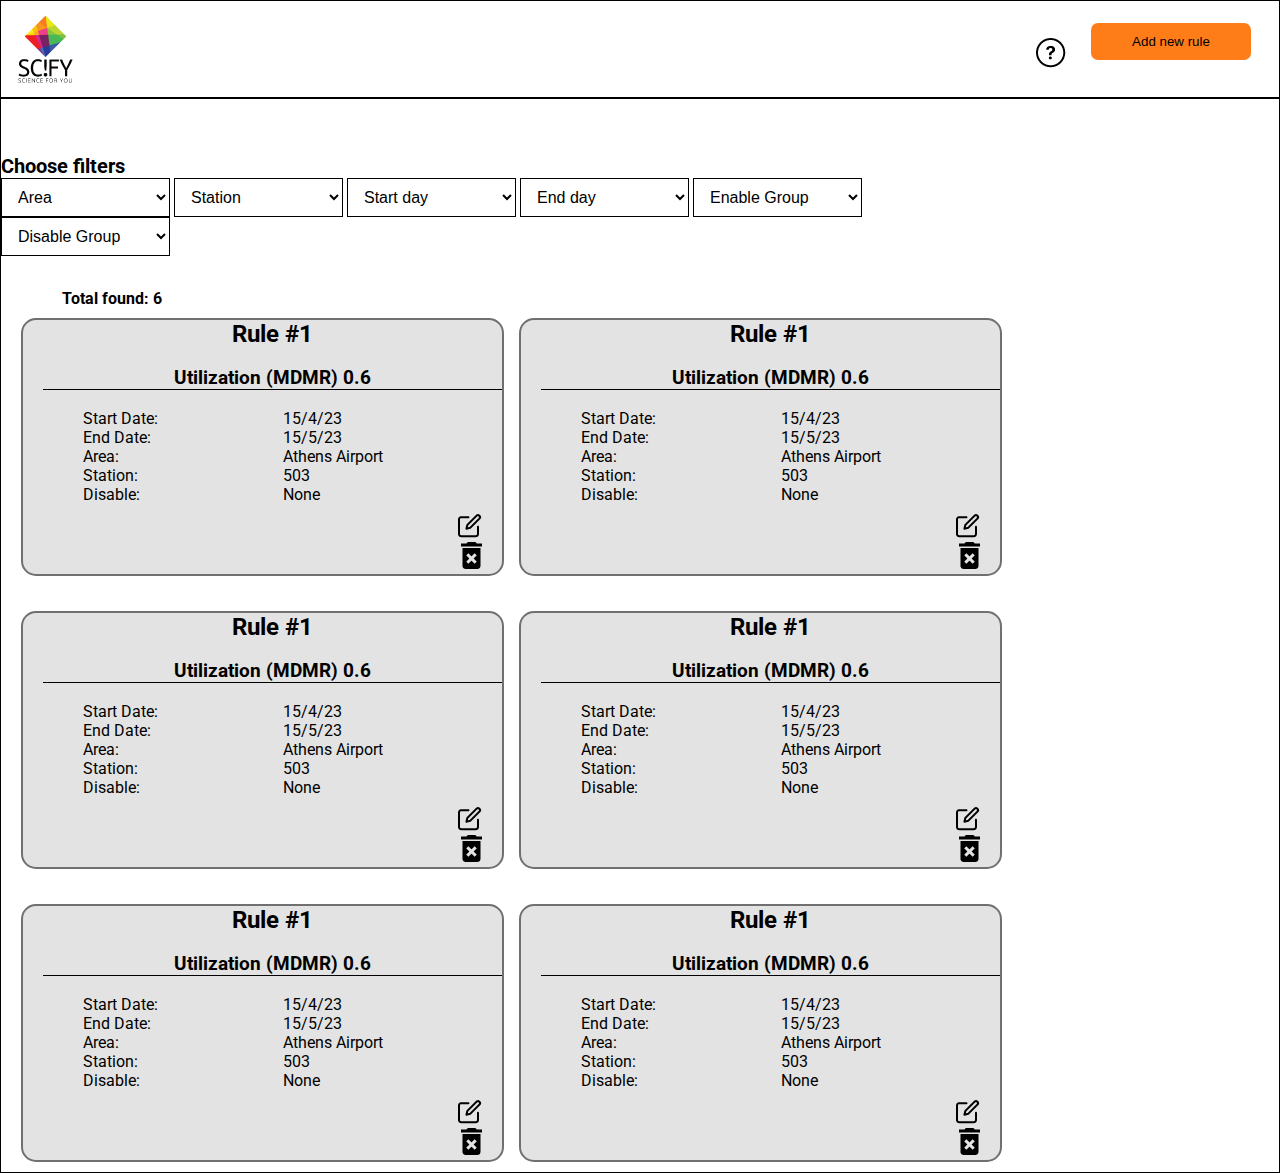
<file: index.html>
<!Doctype html>
<html lang="en">

  <head>
    <meta charset="utf-8">
    <title>SciFY</title>
    <link rel="preconnect" href="https://fonts.googleapis.com">
    <link rel="preconnect" href="https://fonts.gstatic.com" crossorigin>
    <link
      href="https://fonts.googleapis.com/css2?family=Roboto:ital,wght@0,100;0,300;0,400;0,500;0,700;0,900;1,100;1,300;1,400;1,500;1,700;1,900&display=swap"
      rel="stylesheet">
    <link rel="stylesheet" href="index.css">
  </head>

  <body>
    <header class="top">

      <img id="headerLogo" src="logo.jpg" alt="Logo SciFY">
      <ul class="navbar-buttons">
        <li><img id="help" src="help.png" alt="Help button"></li>
        <li><button id="btn" type="button">Add new rule</button></li>
      </ul>
    </header>

    <main>
      <div class="main">
        <div id="filters">
          <h1>Choose filters</h1>
         <select class="child filters" name="Area">
        <option value="Area">Area</option>
        <option value="Athens Airport">Athens Airport</option>
      </select>
      <select class="child filters" name="Station">
        <option value="Station">Station</option>
        <option value="503">503</option>
      </select>
      <select class="child filters" name="Start Day">
      <option>Start day</option>
    </select> 
          <select class="child filters" name="End Day"> 
        <option>End day</option>
        </select>
      <select class="child filters">
        <option class="child" value="EnableGroup">Enable Group</option>
        <option class="child" value="MDMR">MDMR</option>
      </select>
      <select class="child filters" name="DiableGroup">
        <option value="DisableGroup:">Disable Group</option>
        <option value="None">None</option>
      </select>
    </div>
    </div>
    <h4 text-align="left">Total found: 6</h4>
    <section id="results">
     
        <div class="item 1">
          <h2>Rule #1</h2><br>
          <h3>Utilization (MDMR) 0.6</h3>
          <div class="details">
            <div class="detail-description">
              <label> Start Date:</label><span>15/4/23</span>
            </div>
            <div class="detail-description">
              <label>End Date:</label><span>15/5/23</span>
            </div>
            <div class="detail-description">
              <label>Area:</label><span>Athens Airport</span>
            </div>
            <div class="detail-description">
              <label>Station:</label><span>503</span>
            </div>
            <div class="detail-description">
              <label>Disable:</label><span>None</span>
            </div>              
            <div class="actions">
                <ul class="smallButtons">
                <li><img src="edit.png"></li>
                <li><img src="delete.png"></li>
              </ul>
            </div>
          </div>
          </div>
          <div class="item 2">
            <h2>Rule #1</h2><br>
            <h3>Utilization (MDMR) 0.6</h3>
            <div class="details">
              <div class="detail-description">
                <label> Start Date:</label><span>15/4/23</span>
              </div>
              <div class="detail-description">
                <label>End Date:</label><span>15/5/23</span>
              </div>
              <div class="detail-description">
                <label>Area:</label><span>Athens Airport</span>
              </div>
              <div class="detail-description">
                <label>Station:</label><span>503</span>
              </div>
              <div class="detail-description">
                <label>Disable:</label><span>None</span>
              </div>              
              <div class="actions">
                  <ul class="smallButtons">
                  <li><img src="edit.png"></li>
                  <li><img src="delete.png"></li>
                </ul>
              </div>
            </div>
            </div>
            <div class="item  3">
              <h2>Rule #1</h2><br>
              <h3>Utilization (MDMR) 0.6</h3>
              <div class="details">
                <div class="detail-description">
                  <label> Start Date:</label><span>15/4/23</span>
                </div>
                <div class="detail-description">
                  <label>End Date:</label><span>15/5/23</span>
                </div>
                <div class="detail-description">
                  <label>Area:</label><span>Athens Airport</span>
                </div>
                <div class="detail-description">
                  <label>Station:</label><span>503</span>
                </div>
                <div class="detail-description">
                  <label>Disable:</label><span>None</span>
                </div>              
                <div class="actions">
                    <ul class="smallButtons">
                    <li><img src="edit.png"></li>
                    <li><img src="delete.png"></li>
                  </ul>
                </div>
              </div>
              </div>
              <div class="item  4">
                <h2>Rule #1</h2><br>
                <h3>Utilization (MDMR) 0.6</h3>
                <div class="details">
                  <div class="detail-description">
                    <label> Start Date:</label><span>15/4/23</span>
                  </div>
                  <div class="detail-description">
                    <label>End Date:</label><span>15/5/23</span>
                  </div>
                  <div class="detail-description">
                    <label>Area:</label><span>Athens Airport</span>
                  </div>
                  <div class="detail-description">
                    <label>Station:</label><span>503</span>
                  </div>
                  <div class="detail-description">
                    <label>Disable:</label><span>None</span>
                  </div>              
                  <div class="actions">
                      <ul class="smallButtons">
                      <li><img src="edit.png"></li>
                      <li><img src="delete.png"></li>
                    </ul>
                  </div>
                </div>
                </div>
                   <div class="item  5">
          <h2>Rule #1</h2><br>
          <h3>Utilization (MDMR) 0.6</h3>
          <div class="details">
            <div class="detail-description">
              <label> Start Date:</label><span>15/4/23</span>
            </div>
            <div class="detail-description">
              <label>End Date:</label><span>15/5/23</span>
            </div>
            <div class="detail-description">
              <label>Area:</label><span>Athens Airport</span>
            </div>
            <div class="detail-description">
              <label>Station:</label><span>503</span>
            </div>
            <div class="detail-description">
              <label>Disable:</label><span>None</span>
            </div>              
            <div class="actions">
                <ul class="smallButtons">
                <li><img src="edit.png"></li>
                <li><img src="delete.png"></li>
              </ul>
            </div>
          </div>
          </div>
         </div>
         
         <div class="item  6">
                <h2>Rule #1</h2><br>
                <h3>Utilization (MDMR) 0.6</h3>
                <div class="details">
                  <div class="detail-description">
                    <label> Start Date:</label><span>15/4/23</span>
                  </div>
                  <div class="detail-description">
                    <label>End Date:</label><span>15/5/23</span>
                  </div>
                  <div class="detail-description">
                    <label>Area:</label><span>Athens Airport</span>
                  </div>
                  <div class="detail-description">
                    <label>Station:</label><span>503</span>
                  </div>
                  <div class="detail-description">
                    <label>Disable:</label><span>None</span>
                  </div>              
                  <div class="actions">
                      <ul class="smallButtons">
                      <li><img src="edit.png"></li>
                      <li><img src="delete.png"></li>
                    </ul>
                  </div>
                </div>
                </div>
                     
          
            </section>
            </main> 
           </body>

    </html>
</file>
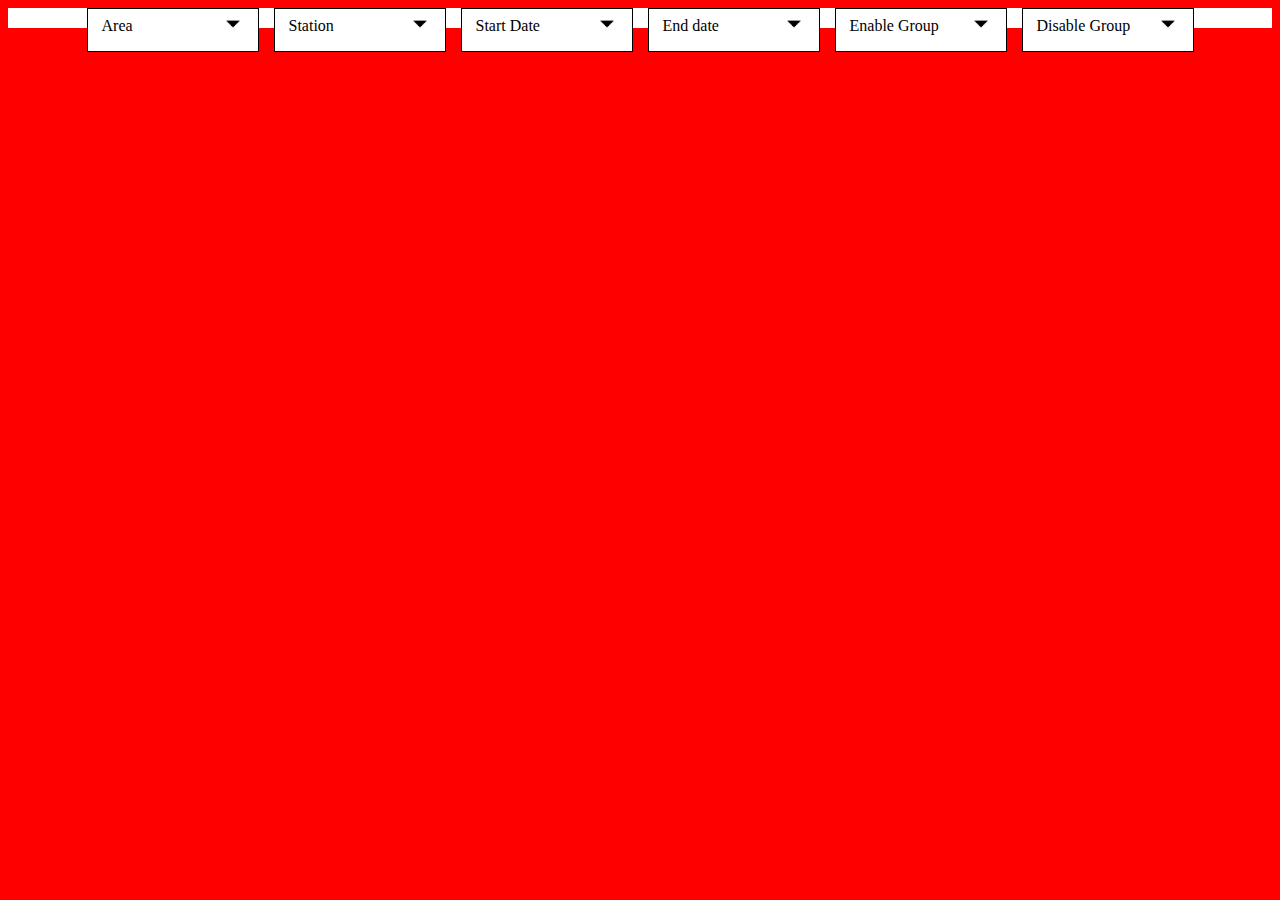
<file: flex.html>
<!Doctype html>
<head>
    <title>flex</title>
    <link rel="stylesheet" type="text/css" href="flex.css">
</head>
<body>
    <div class="container">
        <div class="child">
        <ul>
            <li>Area</li>
            <li> <img src="arrow.png" width="14px" height="14px"></li>  
        </ul>  
        </div>
   <div class="child">
       <ul>
            <li>Station</li>
            <li> <img src="arrow.png" width="14px" height="14px"></li>  
        </ul>  
        </div>
    
    <div class="child">
        <ul>
        <li>Start Date</li>
        <li> <img src="arrow.png" width="14px" height="14px"></li>  
    </ul>  
    </div>
    <div class="child">
       <ul>
            <li>End date</li>
            <li> <img src="arrow.png" width="14px" height="14px"></li>  
        </ul>  
        </div>
    <div class="child"> 
     <ul>
    <li>Enable Group</li>
    <li> <img src="arrow.png" width="14px" height="14px"></li>  
</ul>  
</div>
    <div class="child">
        <ul>
            <li>Disable Group</li>
            <li> <img src="arrow.png" width="14px" height="14px"></li>  
        </ul> 
    </div>
</body>
</html>
</file>
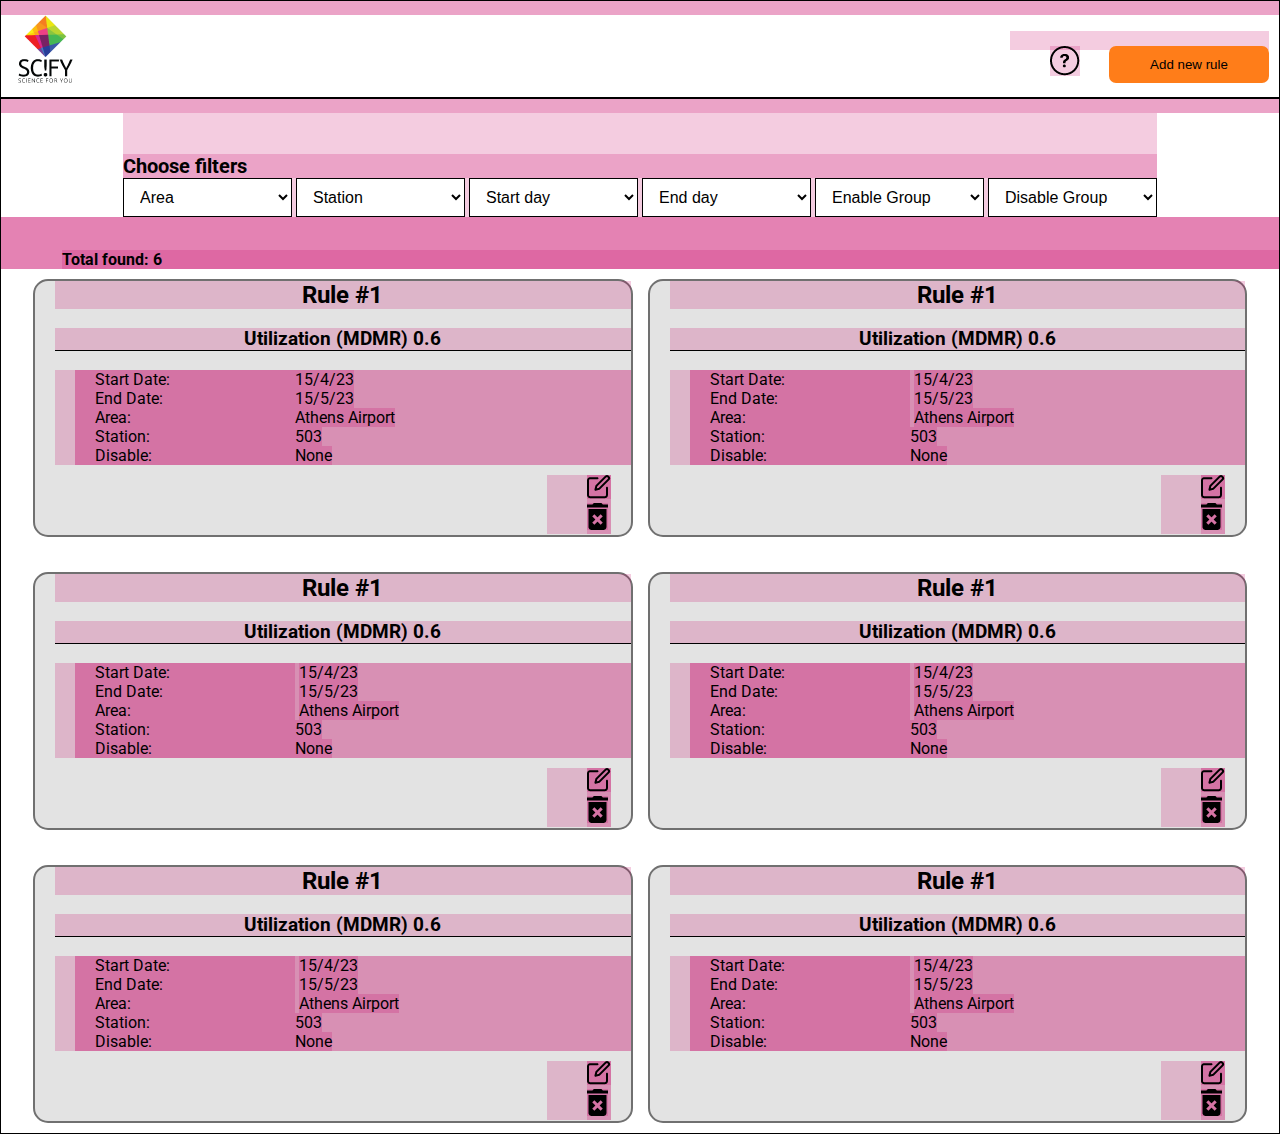
<file: kouti.html>
<!Doctype html>
<html lang="en">

  <head>
    <meta charset="utf-8">
    <title>SciFY</title>
    <link rel="preconnect" href="https://fonts.googleapis.com">
    <link rel="preconnect" href="https://fonts.gstatic.com" crossorigin>
    <link
      href="https://fonts.googleapis.com/css2?family=Roboto:ital,wght@0,100;0,300;0,400;0,500;0,700;0,900;1,100;1,300;1,400;1,500;1,700;1,900&display=swap"
      rel="stylesheet">
    <link rel="stylesheet" href="kouti.css">
  </head>
  <body>
    <header class="top">

      <img id="headerLogo" src="logo.jpg" alt="Logo SciFY">
      <ul class="navbar-buttons">
        <li><img id="help" src="help.png" alt="Help button"></li>
        <li><button id="btn" type="button">Add new rule</button></li>
      </ul>
    </header>
    <main>
      <div class="main">
        <div id="filters">
          <h1>Choose filters</h1>
         <select class="child filters" name="Area">
        <option value="Area">Area</option>
        <option value="Athens Airport">Athens Airport</option>
      </select>
      <select class="child filters" name="Station">
        <option value="Station">Station</option>
        <option value="503">503</option>
      </select>
      <select class="child filters" name="Start Day">
      <option>Start day</option>
    </select> 
    <!-- <label class="child" for="EndDay">End day:</label> -->
      <!-- <input class="child" type="date" id="EndDay" name="Endday"> -->
      <select class="child filters" name="End Day"> 
        <option>End day</option>
        </select>
      <select class="child filters">
        <option class="child" value="EnableGroup">Enable Group</option>
        <option class="child" value="MDMR">MDMR</option>
      </select>
      <select class="child filters" name="DiableGroup">
        <option value="DisableGroup:">Disable Group</option>
        <option value="None">None</option>
      </select>
    </div>
    </div>
    <h4 text-align="left">Total found: 6</h4>
    <section id="results">
     
        <div class="item 1">
          <h2>Rule #1</h2><br>
          <h3>Utilization (MDMR) 0.6</h3>
         <div class="details">
            <div class="detail-description">
              <label> Start Date:</label><span>15/4/23</span>
            </div>
            <div class="detail-description">
              <label>End Date:</label><span>15/5/23</span>
            </div>
            <div class="detail-description">
              <label>Area:</label><span>Athens Airport</span>
            </div>
            <div class="detail-description">
              <label>Station:</label><span>503</span>
            </div>
            <div class="detail-description">
              <label>Disable:</label><span>None</span>
            </div>              
            <div class="actions">
                <ul class="smallButtons">
                <li><img src="edit.png"></li>
                <li><img src="delete.png"></li>
              </ul>
            </div>
          </div>
          </div>
          <div class="item 2">
            <h2>Rule #1</h2><br>
            <h3>Utilization (MDMR) 0.6</h3>
            <div class="details">
              <div class="detail-description">
                <label> Start Date:</label> <span>15/4/23</span>
              </div>
              <div class="detail-description">
                <label>End Date:</label> <span>15/5/23</span>
              </div>
              <div class="detail-description">
                <label>Area:</label> <span>Athens Airport</span>
              </div>
              <div class="detail-description">
                <label>Station:</label><span>503</span>
              </div>
              <div class="detail-description">
                <label>Disable:</label><span>None</span>
              </div>              
              <div class="actions">
                  <ul class="smallButtons">
                  <li><img src="edit.png"></li>
                  <li><img src="delete.png"></li>
                </ul>
              </div>
            </div>
            </div>
            <div class="item  3">
              <h2>Rule #1</h2><br>
              <h3>Utilization (MDMR) 0.6</h3>
              <div class="details">
                <div class="detail-description">
                  <label> Start Date:</label> <span>15/4/23</span>
                </div>
                <div class="detail-description">
                  <label>End Date:</label> <span>15/5/23</span>
                </div>
                <div class="detail-description">
                  <label>Area:</label> <span>Athens Airport</span>
                </div>
                <div class="detail-description">
                  <label>Station:</label><span>503</span>
                </div>
                <div class="detail-description">
                  <label>Disable:</label><span>None</span>
                </div>              
                <div class="actions">
                    <ul class="smallButtons">
                    <li><img src="edit.png"></li>
                    <li><img src="delete.png"></li>
                  </ul>
                </div>
              </div>
              </div>
              <div class="item  4">
                <h2>Rule #1</h2><br>
                <h3>Utilization (MDMR) 0.6</h3>
                <div class="details">
                  <div class="detail-description">
                    <label> Start Date:</label> <span>15/4/23</span>
                  </div>
                  <div class="detail-description">
                    <label>End Date:</label> <span>15/5/23</span>
                  </div>
                  <div class="detail-description">
                    <label>Area:</label> <span>Athens Airport</span>
                  </div>
                  <div class="detail-description">
                    <label>Station:</label><span>503</span>
                  </div>
                  <div class="detail-description">
                    <label>Disable:</label><span>None</span>
                  </div>              
                  <div class="actions">
                      <ul class="smallButtons">
                      <li><img src="edit.png"></li>
                      <li><img src="delete.png"></li>
                    </ul>
                  </div>
                </div>
                </div>
                   <div class="item  5">
          <h2>Rule #1</h2><br>
          <h3>Utilization (MDMR) 0.6</h3>
          <div class="details">
            <div class="detail-description">
              <label> Start Date:</label> <span>15/4/23</span>
            </div>
            <div class="detail-description">
              <label>End Date:</label> <span>15/5/23</span>
            </div>
            <div class="detail-description">
              <label>Area:</label> <span>Athens Airport</span>
            </div>
            <div class="detail-description">
              <label>Station:</label><span>503</span>
            </div>
            <div class="detail-description">
              <label>Disable:</label><span>None</span>
            </div>              
            <div class="actions">
                <ul class="smallButtons">
                <li><img src="edit.png"></li>
                <li><img src="delete.png"></li>
              </ul>
            </div>
          </div>
          </div>
         </div>
         
         <div class="item  6">
                <h2>Rule #1</h2><br>
                <h3>Utilization (MDMR) 0.6</h3>
                <div class="details">
                  <div class="detail-description">
                    <label> Start Date:</label> <span>15/4/23</span>
                  </div>
                  <div class="detail-description">
                    <label>End Date:</label> <span>15/5/23</span>
                  </div>
                  <div class="detail-description">
                    <label>Area:</label> <span>Athens Airport</span>
                  </div>
                  <div class="detail-description">
                    <label>Station:</label><span>503</span>
                  </div>
                  <div class="detail-description">
                    <label>Disable:</label><span>None</span>
                  </div>              
                  <div class="actions">
                      <ul class="smallButtons">
                      <li><img src="edit.png"></li>
                      <li><img src="delete.png"></li>
                    </ul>
                  </div>
                </div>
                </div>
                     
          
            </section>
            </main> 
           </body>

    </html>
</file>
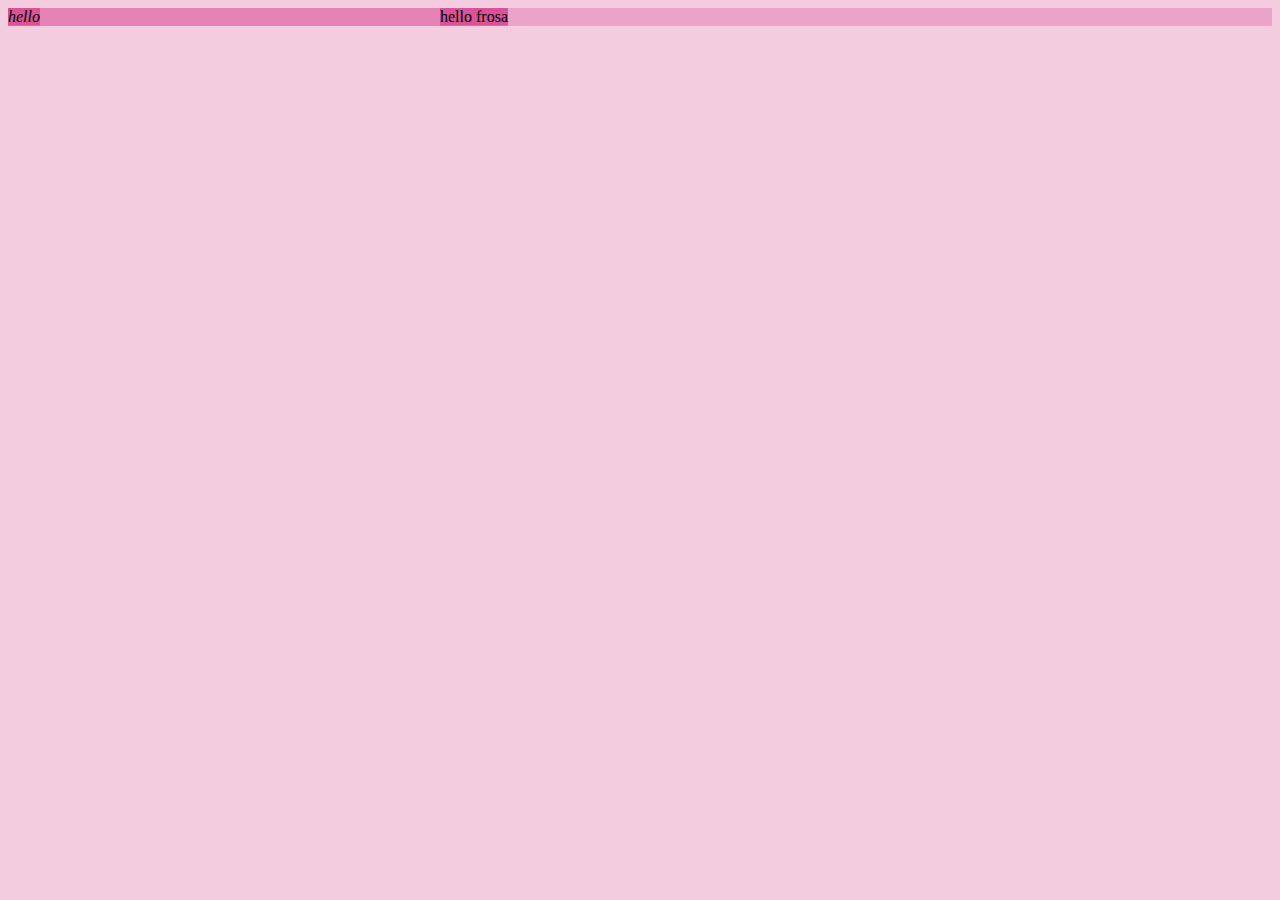
<file: test-layout.html>
<!DOCTYPE html>
<html lang="">
  <head>
    <meta charset="utf-8">
    <title>Test Layout</title>
    <link rel="stylesheet" href="test-layout.css">
  </head>
  <body>
    

    <div class="div-flex-container">
      <div class="div1"><i>hello</i></div>
      <div class="div2"><span>hello frosa</span></div>
    </div>

  </body>
</html>
</file>
<file: index.css>
body {

    border: solid black 1px;
    text-align: left;
    padding: 0px;
    max-width: 1400px;
    margin: auto;
    font-family: "Roboto", system-ui;

}

header.top {
    height: 82px;
    margin-top: 14px;
    margin-bottom: 14px;
    background-color: white;
    padding: 0px 10px 0px 10px;
    border-bottom: 2px solid black;
}

img#headerLogo {
    width: 70px;
    height: 70px;
}

img#help {
    float: right;

    margin-right: 25px;
    margin-bottom: -46px;
}

button#btn {
    background-color: #FF7D19;
    float: right;
    width: 160px;
    height: 37px;
    border-radius: 7px;
    margin-bottom: -38px;
    border: none;

}

ul.navbar-buttons {
    list-style-type: none;
    float: right;
    text-align: right;
}

li {
    display: inline-block;
}

.main {
    display: flex;
    flex-direction: row;
    justify-content: center;
    align-items: left;
    flex-wrap: wrap;
    align-content: flex-start;
    gap: 15px;
    background-color: white;
   
}
.child {
    font: black;
    background-color: white;
    flex-grow: 1;

}
label{
    text-align: left;
    padding-left: 20px;
    width:200px;
    display: inline-block;
}


#results {
    display: flex;
    flex-direction: row;
    display: flex;
    flex-direction: row;
    justify-content: center;
    align-items: left;
    flex-wrap: wrap;
    align-content: flex-start;
    gap: 15px;
    background-color: white;

}

.item {
    background-color: #e3e3e3;
    padding: 0px 0px 0px 20px;
    border: solid #707070 2px;
    width: 45%;
    height: 254px;
    text-align: left;
    border-radius: 15px;
    margin: 10px 0px 10px 0px;
}
.span{
    text-align: center;
}

.item:hover {
    background-color: rgb(248, 245, 245);
}

.item:hover label {
    color: rgb(56, 54, 54);
  
}

.item.detail-description {
    width: 100%;
    margin-bottom: 10px;
    text-align: left;
    margin-left: 40px;
}

.item .detail-description label {
    width: 200px;
    display: inline-block;
    text-align: left;
    font-size: 20;
    }
h1 {
    font-size: 20px;
    margin-top: 41px;
    margin-bottom: 0px;
  
    
}

h2 {
    text-align: center;
    padding: 0px 0px 0px 0px;
    margin: 0px 0px 0px 0px;
}

h3 {
    border-bottom: solid black 1px;
    text-align: center;
    padding-top: 0px;
    margin-top: 0px;
}

h4 {
    margin-top: 33px;
    margin-bottom: 0px;
    margin-left: 61px;
}

.filters {
    padding: 4px 14px 4px 12px;
    
    font-size: 16px;
    width: 169px;
   

}

.smallButtons li {
    display: block;
}

    ul.navbar-buttons {
        list-style-type: none;
        text-align: left;
        padding: 0% 10px 50% 6px;
        margin: 8px;
    }

    li {
        display: inline-block;
    }

    li:last-child {
        float: right;
    }

.filters {
    font: black;
    background-color: white;
    border: solid black 1px;
    height: 39px;
    text-align: left;
}

ul.smallButtons {
    list-style-type: none;
    position: absolute;
    margin-left: 420px;
    margin-top: -10px;


}

.box-container {
    display: flex;
    flex-wrap: wrap;
}
.details{
    padding-left: 20px;
    text-align: left;
 }

@media (max-width: 600px) {
    body {
        margin: 0;
        
    }
    div.actions {
        position: relative;
    }

    ul.smallButtons {
        list-style-type: none;
        position: absolute;
        right: 14px;
        top: -75px;


    }

}

.inputBox {

    width: 100%;

}

@media (min-width: 700px) {
    body {
        /* background-color: greenyellow;   */
    }
    div.actions {
        position: relative;
    }

    ul.smallButtons {
        list-style-type: none;
        position: absolute;
        right: 14px;
        top: 10px;
    }
}

@media (min-width: 800px) {
    body {
        /* background-color: red;   */
    }

    div.actions {
        position: relative;
    }

    ul.smallButtons {
        list-style-type: none;
        position: absolute;
        right: 20px;
        top: 20px;
    }
}
</file>
<file: flex.css>
.container{
    display: flex;
    height: 20px;
    flex-direction: row;
    justify-content: center;
    align-items: left;
    flex-wrap: nowrap;
    align-content: flex-start;
    gap:15px;
    background-color: white;
    flex-wrap: wrap;

}
.child{
      font: black;
      background-color: white;
        border: solid black 1px;
        width:170px;
        height: 42px;
        text-align: left;
    }
    ul{
        list-style-type: none;
        text-align: left; 
        padding: 0% 10px 50% 6px;
       margin: 8px;
    }
 li {
        display: inline-block;        
    }
      
li:last-child{
    float: right;
}
@media (max-width: 600px){
    body{
        background-color: purple; 
        

}
.child{
    
    width: 100%;
    
    }
       
}
@media (min-width: 800px){
    body{
        background-color: red;  
}
       
}
</file>
<file: kouti.css>
body {

    border: solid black 1px;
    text-align: left;
    padding: 0px;
    max-width: 1400px;
    margin: auto;
    font-family: "Roboto", system-ui;

}

header.top {
    height: 82px;
    margin-top: 14px;
    margin-bottom: 14px;
    background-color: white;
    padding: 0px 10px 0px 10px;
    border-bottom: 2px solid black;
}

img#headerLogo {
    width: 70px;
    height: 70px;
}

img#help {
    float: right;

    margin-right: 25px;
    margin-bottom: -46px;
}

button#btn {
    background-color: #FF7D19;
    float: right;
    width: 160px;
    height: 37px;
    border-radius: 7px;
    margin-bottom: -38px;
    border: none;

}

ul.navbar-buttons {
    list-style-type: none;
    float: right;
    text-align: right;
}

li {
    display: inline-block;
}

.main {
    display: flex;
    flex-direction: row;
    justify-content: center;
    align-items: left;
    flex-wrap: wrap;
    align-content: flex-start;
    gap: 15px;
    background-color: white;
   
}
.child {
    font: black;
    background-color: white;
    flex-grow: 1;

}
label{
    text-align: left;
    padding-left: 20px;
    width:200px;
    display: inline-block;
}


#results {
    display: flex;
    flex-direction: row;
    display: flex;
    flex-direction: row;
    justify-content: center;
    align-items: left;
    flex-wrap: wrap;
    align-content: flex-start;
    gap: 15px;
    background-color: white;

}

.item {
    background-color: #e3e3e3;
    padding: 0px 0px 0px 20px;
    border: solid #707070 2px;
    width: 45%;
    height: 254px;
  text-align: left;
    border-radius: 15px;
    margin: 10px 0px 10px 0px;
   

}
.span{
    text-align: center;
}
.item:hover {
    background-color: red;
}

.item:hover label {
    color: white;
  
}
.item.detail-description {
    width: 100%;
    margin-bottom: 10px;
    text-align: left;
    margin-left: 40px;
   }

    
h1 {
    font-size: 20px;
    margin-top: 41px;
    margin-bottom: 0px;
  
    
}

h2 {
    text-align: center;
    padding: 0px 0px 0px 0px;
    margin: 0px 0px 0px 0px;
}

h3 {
    border-bottom: solid black 1px;
    text-align: center;
    padding-top: 0px;
    margin-top: 0px;
}

h4 {
    margin-top: 33px;
    margin-bottom: 0px;
    margin-left: 61px;
}

.filters {
    padding: 4px 14px 4px 12px;
    border: solid 1px black;
    text-align: left;
    font-size: 16px;
    width: 169px;
    height: 36px;

}

.smallButtons li {
    display: block;
}

.results {
    display: flex;
    flex-direction: row;
    justify-content: center;
    align-items: left;
    align-content: flex-start;
    gap: 15px;
    background-color: white;


    ul.navbar-buttons {
        list-style-type: none;
        text-align: left;
        padding: 0% 10px 50% 6px;
        margin: 8px;
    }

    li {
        display: inline-block;
    }

    li:last-child {
        float: right;
    }


}

.container2 {
    display: flex;
    flex-direction: row;
    justify-content: center;
    align-items: left;
    align-content: flex-start;
    gap: 5px;
    background-color: white;
    flex-wrap: wrap;
}

.filters {
    font: black;
    background-color: white;
    border: solid black 1px;
    height: 39px;
    text-align: left;
}

ul.smallButtons {
    list-style-type: none;
    position: absolute;
    margin-left: 420px;
    margin-top: -10px;


}

.box-container {
    display: flex;
    flex-wrap: wrap;
}
 .details{
    padding-left: 20px;
    text-align: left;
 }
@media (max-width: 600px) {
    body {
        margin: 0;
        background-color: purple;
    }
    div.actions {
        position: relative;
    }

    ul.smallButtons {
        list-style-type: none;
        position: absolute;
        right: 14px;
        top: -75px;


    }

}

.inputBox {

    width: 100%;

}

@media (min-width: 700px) {
    body {
        /* background-color: greenyellow;   */
    }
    div.actions {
        position: relative;
    }

    ul.smallButtons {
        list-style-type: none;
        position: absolute;
        right: 14px;
        top: 10px;


    }
}

@media (min-width: 800px) {
    body {
        /* background-color: red;   */
    }

    div.actions {
        position: relative;
    }

    ul.smallButtons {
        list-style-type: none;
        position: absolute;
        right: 20px;
        top: 20px;



    }
}

* {
    background-color: rgba(200, 0, 100, 0.2);
}
</file>
<file: test-layout.css>
.div-flex-container {
    width: 500px;
    display: flex;
    justify-content: space-between;
}

.div1 {
    /* text-align: right; */
}

.div1 {
    /* text-align: left;*/
}

* {
    background-color: rgba(200, 0, 100, 0.2);
}
</file>
